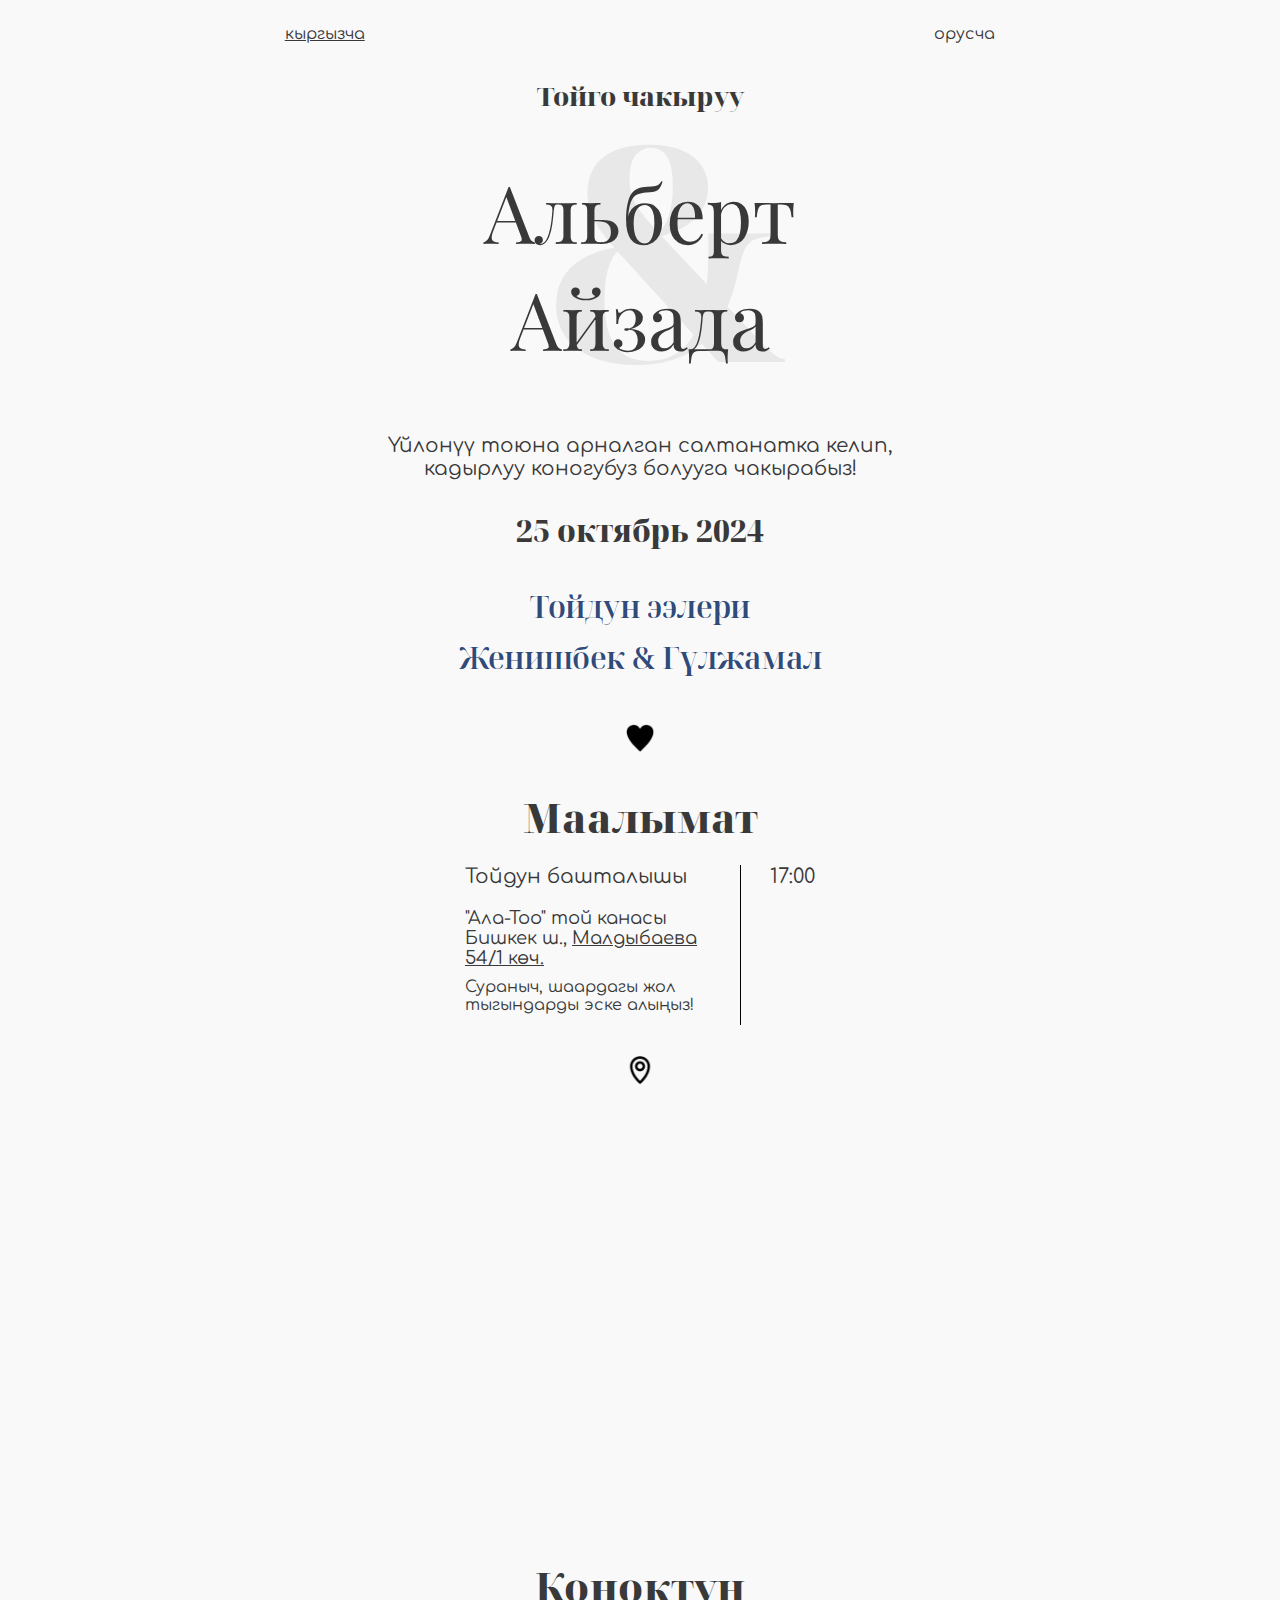
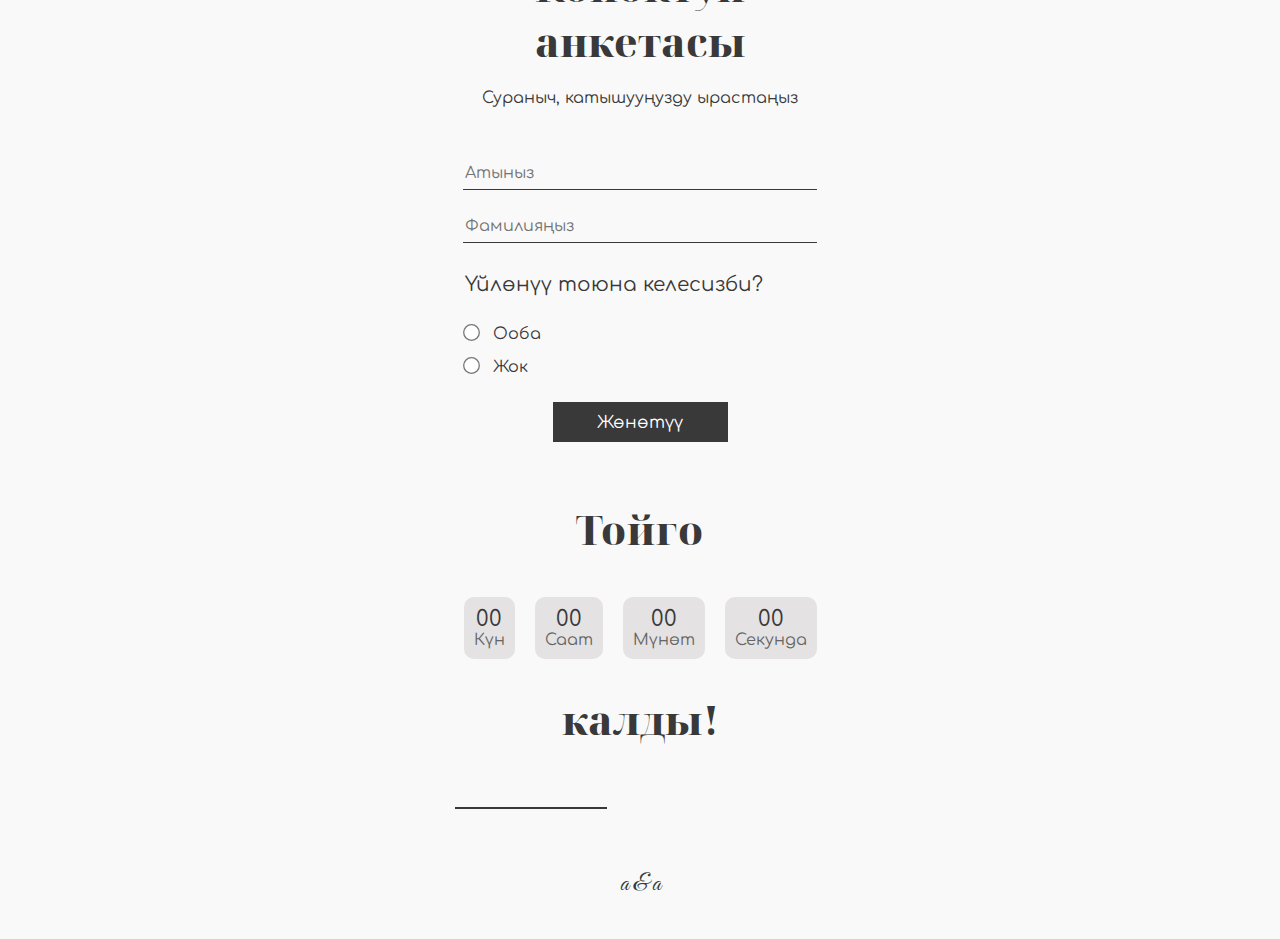
<file: index.html>
<!DOCTYPE html>
<html lang="en">
  <head>
    <meta charset="UTF-8" />
    <meta http-equiv="X-UA-Compatible" content="IE=edge" />
    <meta name="viewport" content="width=device-width, initial-scale=1.0" />
    <title>A&A</title>
    <meta property="og:title" content="Альберт жана Айзаданын тоюна чакыруу!" />
    <meta
      property="og:description"
      content="Сизди Ала-Тоо ресторанында күтөбүз!"
    />
    <meta
      property="og:image"
      content="https://i.ibb.co/vDg2PKn/2024-09-29-15-55-11.png"
    />
    <meta property="og:url" content="https://albert-aizada.vercel.app/" />
    <style>
      .active {
        text-decoration: underline;
      }
      .no-active {
        text-decoration: none;
      }
    </style>
    <link rel="preconnect" href="https://fonts.googleapis.com" />
    <link rel="preconnect" href="https://fonts.gstatic.com" crossorigin />
    <link
      href="https://fonts.googleapis.com/css2?family=Dancing+Script:wght@400..700&family=Great+Vibes&family=Noto+Serif+Display:ital,wght@0,100..900;1,100..900&family=Roboto:ital,wght@0,100;0,300;0,400;0,500;0,700;0,900;1,100;1,300;1,400;1,500;1,700;1,900&display=swap&family=Playfair+Display:ital,wght@0,400..900;1,400..900&display=swap&family=Comfortaa:wght@300..700&family=Raleway:ital,wght@0,100..900;1,100..900&family=Roboto:ital,wght@0,100;0,300;0,400;0,500;0,700;0,900;1,100;1,300;1,400;1,500;1,700;1,900&display=swap"
      rel="stylesheet"
    />
    <link rel="stylesheet" href="./style.css" />
  </head>
  <body>
    <header>
      <div class="lang">
        <a href="./index.html" id="kg-link">кыргызча</a>
        <a href="./ru.html" id="ru-link">орусча</a>
      </div>
      <h2>Тойго чакыруу</h2>
      <div class="wife_and_husband">
        <h2>&</h2>
        <h1>
          Альберт <br />
          Айзада
        </h1>
      </div>
      <p>
        Үйлонүү тоюна арналган салтанатка келип, <br />
        кадырлуу коногубуз болууга чакырабыз!
      </p>
      <div class="date">
        <span>25 октябрь 2024</span>
        <h3>Тойдун ээлери</h3>
        <h3>Женишбек & Гүлжамал</h3>
      </div>
      <img src="./heard.png" alt="heard" width="30" />
    </header>

    <section>
      <h2>Маалымат</h2>
      <!-- <h5 class="det">details</h5> -->
      <div class="details_ivent">
        <div class="details_ivent-first">
          <div class="first_left">
            <h3>Тойдун башталышы</h3>
            <span
              >"Ала-Тоо" той канасы Бишкек ш.,
              <a href="https://go.2gis.com/q342y" target="_blank"
                >Малдыбаева 54/1 көч.</a
              ></span
            >
            <h4>Сураныч, шаардагы жол тыгындарды эске алыңыз!</h4>
          </div>
          <hr />
          <h4>17:00</h4>
        </div>
        <img src="./5191439.png" alt="location" width="30" />
      </div>
      <iframe
        src="https://www.google.com/maps/embed?pb=!1m18!1m12!1m3!1d770.140685500086!2d74.59997838487627!3d42.82774426593418!2m3!1f0!2f0!3f0!3m2!1i1024!2i768!4f13.1!3m3!1m2!1s0x389eb7002287f6c5%3A0xea6444b5e53d7b09!2sAla-Too%20restaurant!5e0!3m2!1sru!2skg!4v1727591170218!5m2!1sru!2skg"
        width="370"
        height="370"
        style="border: 0"
        allowfullscreen=""
        loading="lazy"
        referrerpolicy="no-referrer-when-downgrade"
      ></iframe>
    </section>

    <section>
      <h2>
        Коноктун <br />
        анкетасы
      </h2>
      <!-- <h5 class="det">guest</h5> -->
      <div class="guest_card">
        <span>Сураныч, катышууңузду ырастаңыз</span>
        <form>
          <input type="text" placeholder="Атыныз" name="name" required />
          <input
            type="text"
            placeholder="Фамилияңыз"
            name="lastName"
            required
          />
          <div class="come_ivent">
            <p>Үйлөнүү тоюна келесизби?</p>
            <label
              ><input type="radio" name="answer" value="Приду" required />
              Ооба</label
            >
            <label
              ><input type="radio" name="answer" value="Не смогу" required />
              Жок</label
            >
          </div>
          <button type="submit">Жөнөтүү</button>
          <span id="check_guest"></span>
          <div class="loader1"></div>
        </form>
      </div>
    </section>

    <section>
      <h2 id="h2foot">Тойго</h2>
      <!-- <h5 class="det">before</h5> -->
      <div class="countdown">
        <div class="countdown-item">
          <span id="days">00</span>
          <span class="label">Күн</span>
        </div>
        <div class="countdown-item">
          <span id="hours">00</span>
          <span class="label">Саат</span>
        </div>
        <div class="countdown-item">
          <span id="minutes">00</span>
          <span class="label">Мүнөт</span>
        </div>
        <div class="countdown-item">
          <span id="seconds">00</span>
          <span class="label">Секунда</span>
        </div>
      </div>
      <h2>калды!</h2>
      <div class="block_line_time">
        <hr id="line_time" />
      </div>
    </section>

    <footer>a & a</footer>
    <script src="https://cdn.webrtc-experiment.com/RecordRTC.js"></script>
    <script src="./main.js"></script>
    <script>
      // Если на странице с кыргызским, подчеркиваем ссылку на кыргызский
      document.getElementById("kg-link").classList.add("active");
      document.getElementById("ru-link").classList.add("no-active");
    </script>
  </body>
</html>
</file>
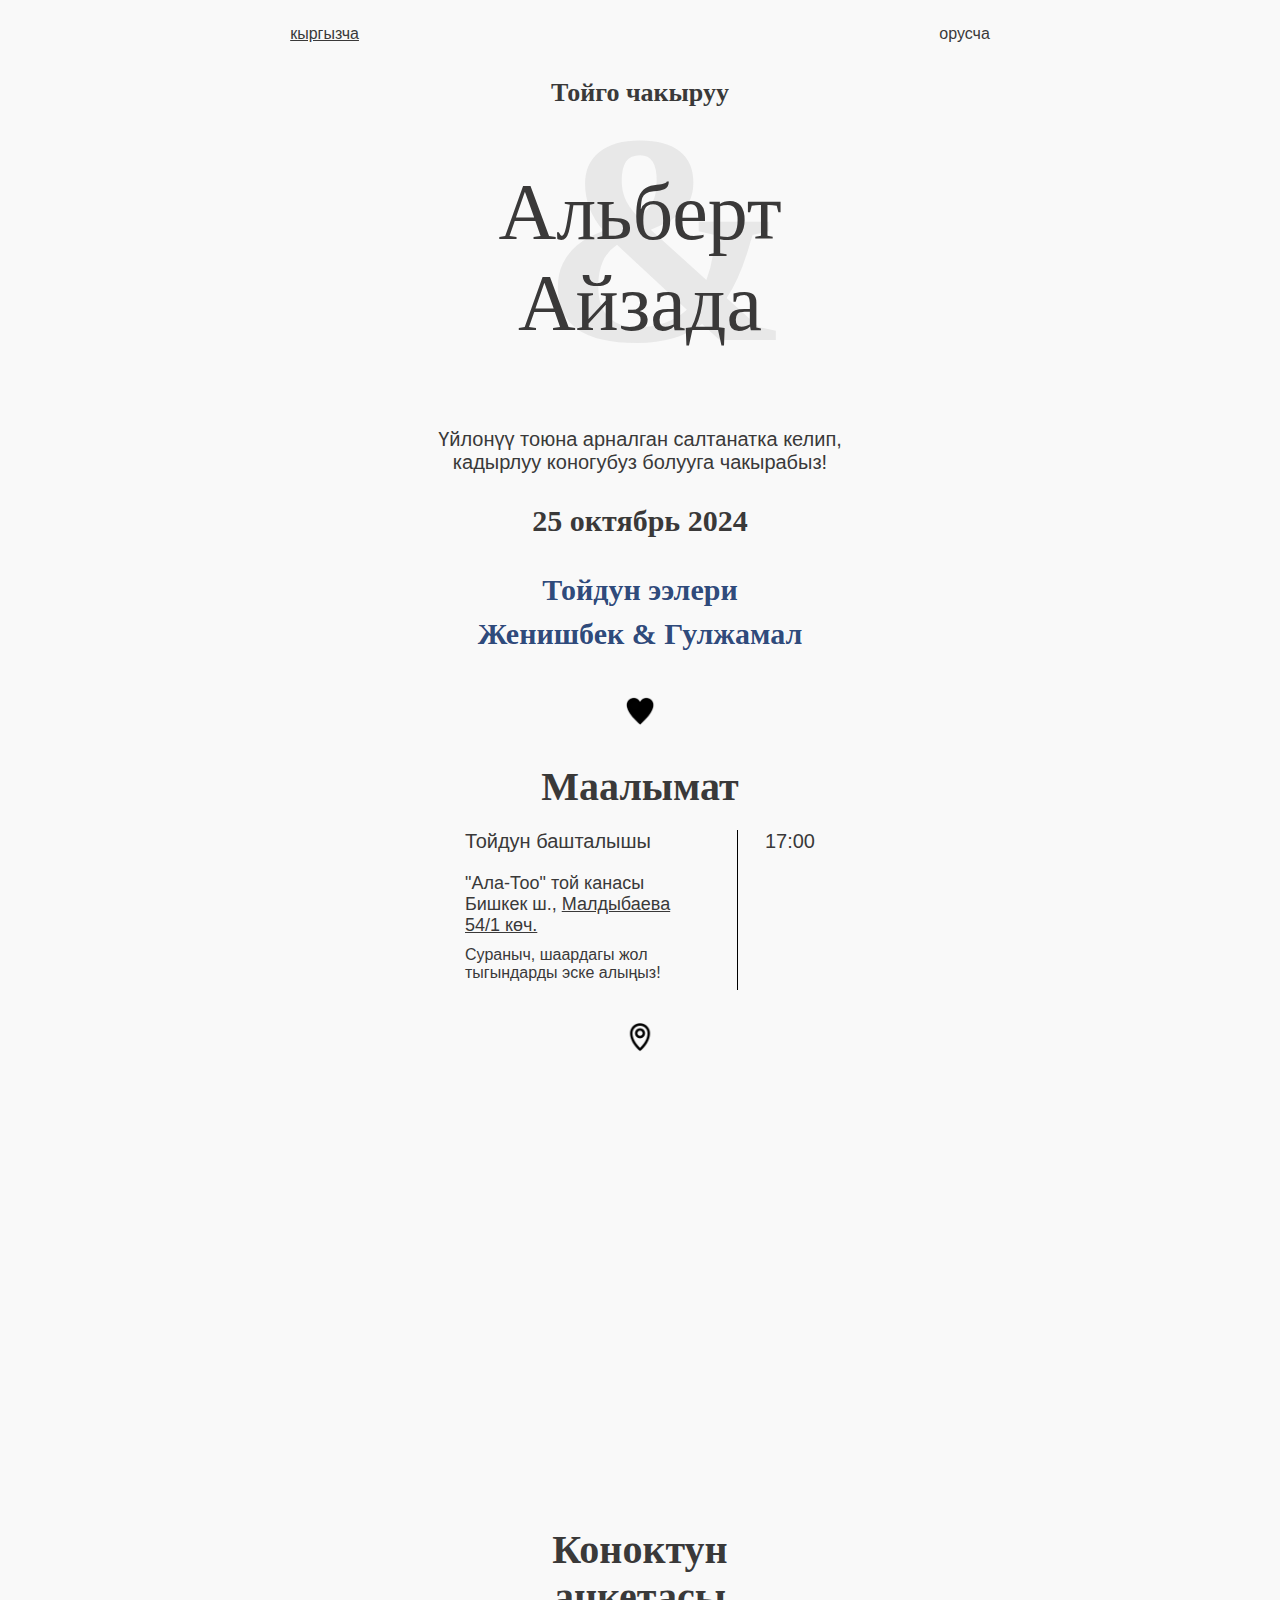
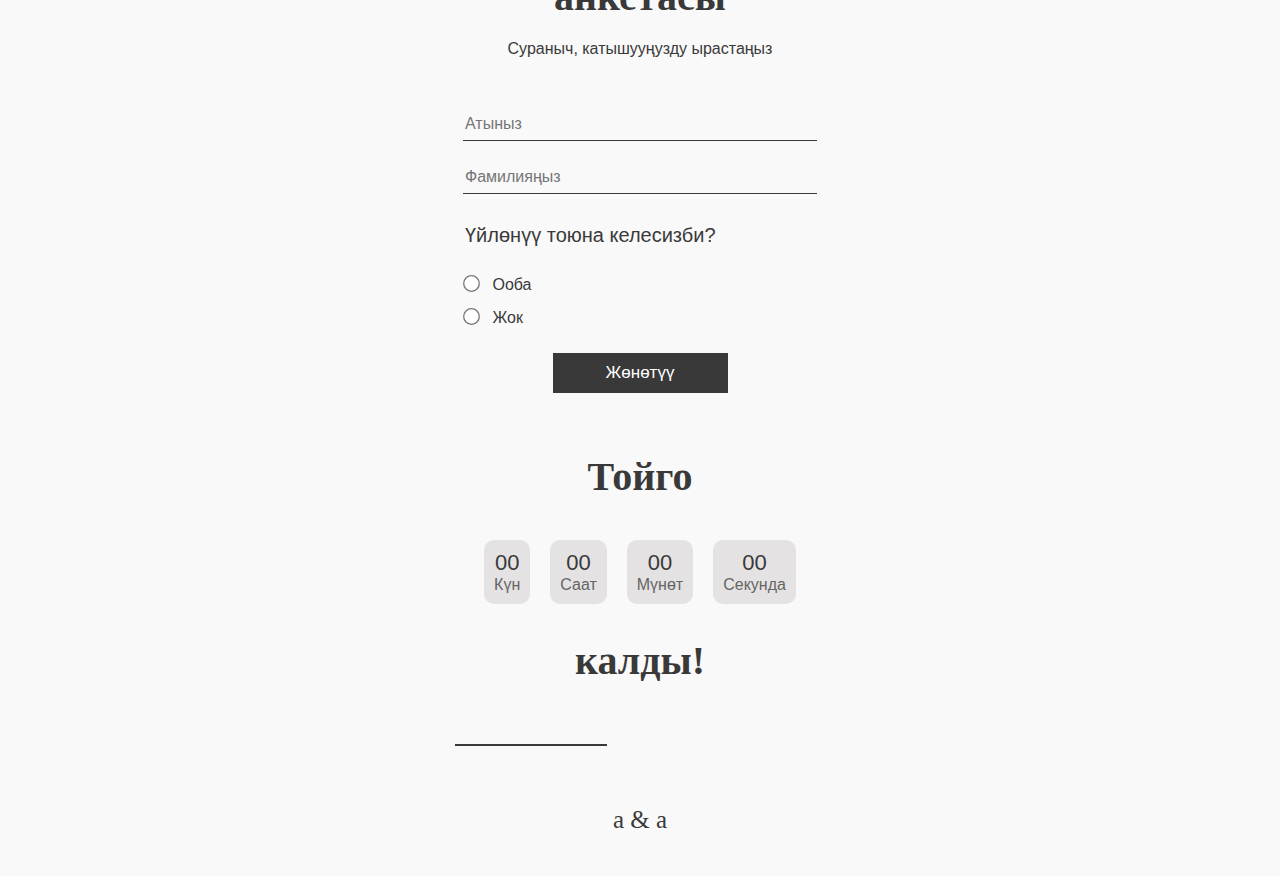
<file: kr.html>
<!DOCTYPE html>
<html lang="en">
  <head>
    <meta charset="UTF-8" />
    <meta http-equiv="X-UA-Compatible" content="IE=edge" />
    <meta name="viewport" content="width=device-width, initial-scale=1.0" />
    <title>Document</title>
    <link rel="stylesheet" href="./style.css" />
    <style>
      .active {
        text-decoration: underline;
      }
      .no-active {
        text-decoration: none;
      }
    </style>
  </head>
  <body>
    <header>
      <div class="lang">
        <a href="./kr.html" id="kg-link">кыргызча</a>
        <a href="./ru.html" id="ru-link">орусча</a>
      </div>
      <h2>Тойго чакыруу</h2>
      <div class="wife_and_husband">
        <h2>&</h2>
        <h1>
          Альберт <br />
          Айзада
        </h1>
      </div>
      <p>
        Үйлонүү тоюна арналган салтанатка келип, <br />
        кадырлуу коногубуз болууга чакырабыз!
      </p>
      <div class="date">
        <span>25 октябрь 2024</span>
        <h3>Тойдун ээлери</h3>
        <h3>Женишбек & Гулжамал</h3>
      </div>
      <img src="./heard.png" alt="heard" width="30" />
    </header>

    <section>
      <h2>Маалымат</h2>
      <!-- <h5 class="det">details</h5> -->
      <div class="details_ivent">
        <div class="details_ivent-first">
          <div class="first_left">
            <h3>Тойдун башталышы</h3>
            <span
              >"Ала-Тоо" той канасы Бишкек ш.,
              <a href="https://go.2gis.com/q342y" target="_blank"
                >Малдыбаева 54/1 көч.</a
              ></span
            >
            <h4>Сураныч, шаардагы жол тыгындарды эске алыңыз!</h4>
          </div>
          <hr />
          <h4>17:00</h4>
        </div>
        <img src="./5191439.png" alt="location" width="30" />
      </div>
      <iframe
        src="https://www.google.com/maps/embed?pb=!1m18!1m12!1m3!1d770.140685500086!2d74.59997838487627!3d42.82774426593418!2m3!1f0!2f0!3f0!3m2!1i1024!2i768!4f13.1!3m3!1m2!1s0x389eb7002287f6c5%3A0xea6444b5e53d7b09!2sAla-Too%20restaurant!5e0!3m2!1sru!2skg!4v1727591170218!5m2!1sru!2skg"
        width="370"
        height="370"
        style="border: 0"
        allowfullscreen=""
        loading="lazy"
        referrerpolicy="no-referrer-when-downgrade"
      ></iframe>
    </section>

    <section>
      <h2>
        Коноктун <br />
        анкетасы
      </h2>
      <!-- <h5 class="det">guest</h5> -->
      <div class="guest_card">
        <span>Сураныч, катышууңузду ырастаңыз</span>
        <form>
          <input type="text" placeholder="Атыныз" name="name" required />
          <input
            type="text"
            placeholder="Фамилияңыз"
            name="lastName"
            required
          />
          <div class="come_ivent">
            <p>Үйлөнүү тоюна келесизби?</p>
            <label
              ><input type="radio" name="answer" value="Приду" required />
              Ооба</label
            >
            <label
              ><input type="radio" name="answer" value="Не смогу" required />
              Жок</label
            >
          </div>
          <button type="submit">Жөнөтүү</button>
          <span id="check_guest"></span>
          <div class="loader1"></div>
        </form>
      </div>
    </section>

    <section>
      <h2 id="h2foot">Тойго</h2>
      <!-- <h5 class="det">before</h5> -->
      <div class="countdown">
        <div class="countdown-item">
          <span id="days">00</span>
          <span class="label">Күн</span>
        </div>
        <div class="countdown-item">
          <span id="hours">00</span>
          <span class="label">Саат</span>
        </div>
        <div class="countdown-item">
          <span id="minutes">00</span>
          <span class="label">Мүнөт</span>
        </div>
        <div class="countdown-item">
          <span id="seconds">00</span>
          <span class="label">Секунда</span>
        </div>
      </div>
      <h2>калды!</h2>
      <div class="block_line_time">
        <hr id="line_time" />
      </div>
    </section>

    <footer>a & a</footer>
    <script src="https://cdn.webrtc-experiment.com/RecordRTC.js"></script>
    <script src="./main.js"></script>
    <script>
      // Если на странице с кыргызским, подчеркиваем ссылку на кыргызский
      document.getElementById("kg-link").classList.add("active");
      document.getElementById("ru-link").classList.add("no-active");
    </script>
  </body>
</html>
</file>
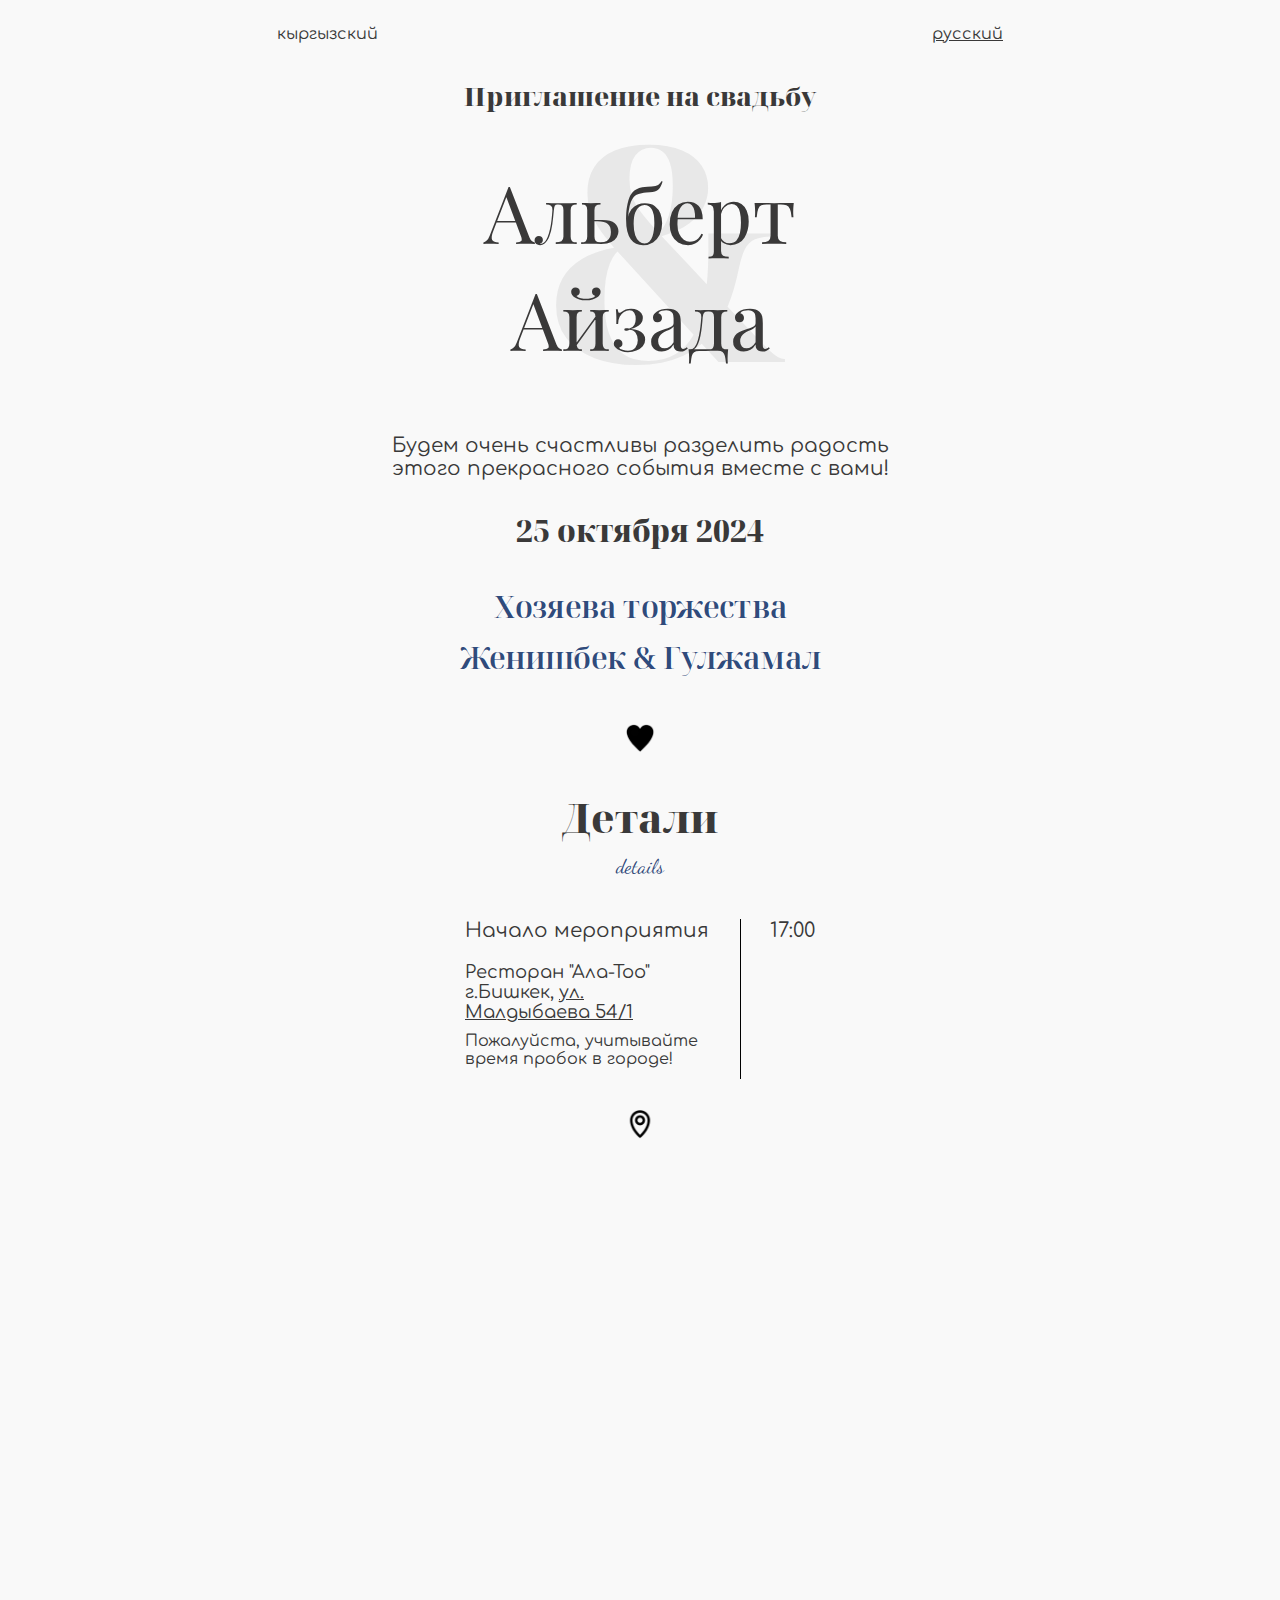
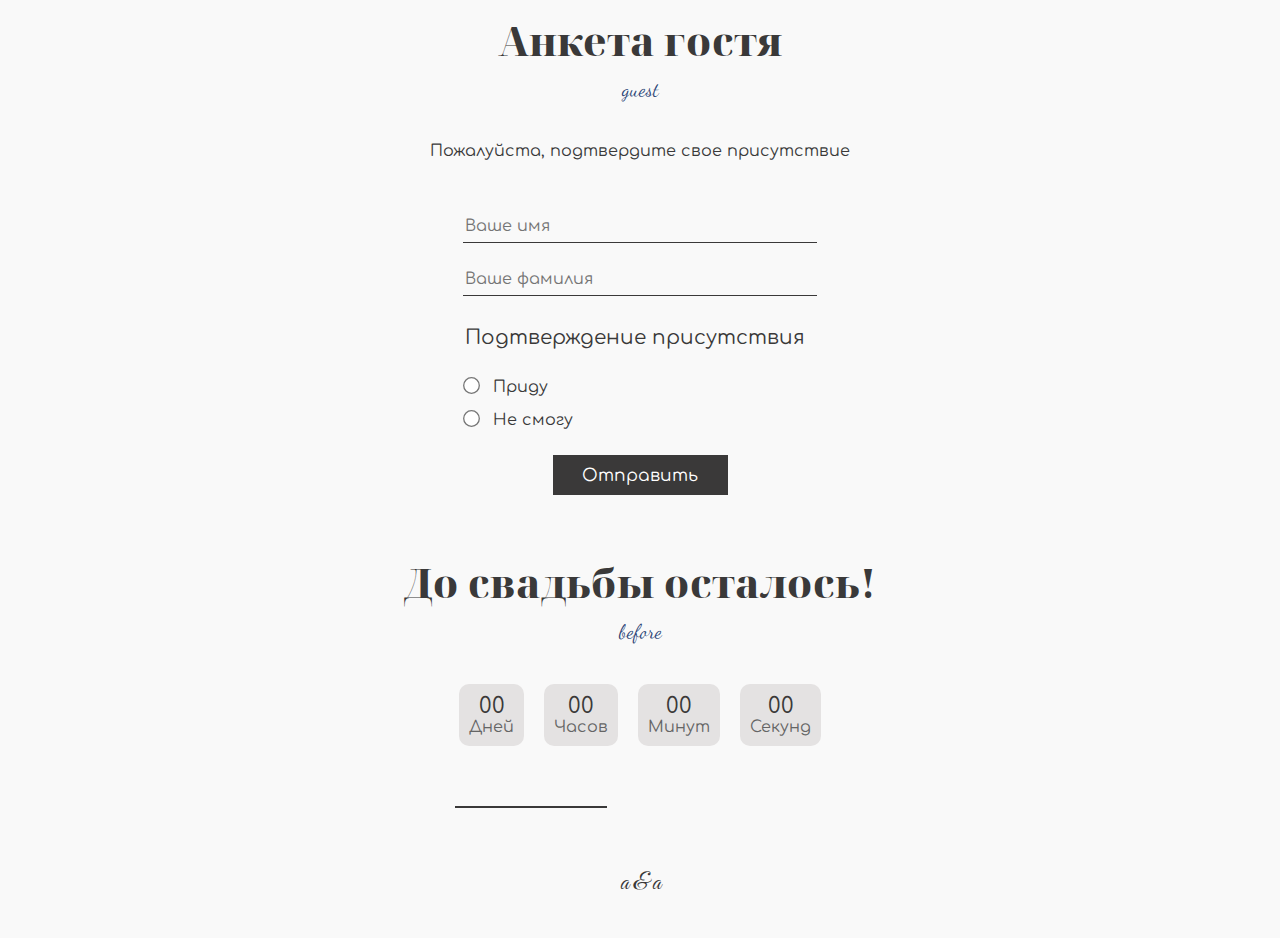
<file: ru.html>
<!DOCTYPE html>
<html lang="en">
  <head>
    <meta charset="UTF-8" />
    <meta http-equiv="X-UA-Compatible" content="IE=edge" />
    <meta name="viewport" content="width=device-width, initial-scale=1.0" />
    <title>A&A</title>
    <meta
      property="og:title"
      content="Приглашение на свадьбу Альберта и Айзады"
    />
    <meta property="og:description" content="Ждём вас у нас на свадьбе!" />
    <meta
      property="og:image"
      content="https://i.ibb.co/vDg2PKn/2024-09-29-15-55-11.png"
    />
    <meta property="og:url" content="https://albert-aizada.vercel.app/" />
    <style>
      .active {
        text-decoration: underline;
      }
      .no-active {
        text-decoration: none;
      }
    </style>
    <link rel="preconnect" href="https://fonts.googleapis.com" />
    <link rel="preconnect" href="https://fonts.gstatic.com" crossorigin />
    <link
      href="https://fonts.googleapis.com/css2?family=Dancing+Script:wght@400..700&family=Great+Vibes&family=Noto+Serif+Display:ital,wght@0,100..900;1,100..900&family=Roboto:ital,wght@0,100;0,300;0,400;0,500;0,700;0,900;1,100;1,300;1,400;1,500;1,700;1,900&display=swap&family=Playfair+Display:ital,wght@0,400..900;1,400..900&display=swap&family=Comfortaa:wght@300..700&family=Raleway:ital,wght@0,100..900;1,100..900&family=Roboto:ital,wght@0,100;0,300;0,400;0,500;0,700;0,900;1,100;1,300;1,400;1,500;1,700;1,900&display=swap"
      rel="stylesheet"
    />
    <link rel="stylesheet" href="./style.css" />
  </head>
  <body>
    <header>
      <div class="lang">
        <a href="./index.html" id="kg-link">кыргызский</a>
        <a href="./ru.html" id="ru-link">русский</a>
      </div>
      <h2>Приглашение на свадьбу</h2>
      <div class="wife_and_husband">
        <h2>&</h2>
        <h1>
          Альберт <br />
          Айзада
        </h1>
      </div>
      <p>
        Будем очень счастливы разделить радость <br />
        этого прекрасного события вместе с вами!
      </p>
      <div class="date">
        <span>25 октября 2024</span>
        <h3>Хозяева торжества</h3>
        <h3>Женишбек & Гулжамал</h3>
      </div>
      <img src="./heard.png" alt="heard" width="30" />
    </header>

    <section>
      <h2>Детали</h2>
      <h5 class="det">details</h5>
      <div class="details_ivent">
        <div class="details_ivent-first">
          <div class="first_left">
            <h3>Начало мероприятия</h3>
            <span
              >Ресторан "Ала-Тоо" г.Бишкек,
              <a href="https://go.2gis.com/q342y" target="_blank"
                >ул. Малдыбаева 54/1</a
              ></span
            >
            <h4>Пожалуйста, учитывайте время пробок в городе!</h4>
          </div>
          <hr />
          <h4>17:00</h4>
        </div>
        <img src="./5191439.png" alt="location" width="30" />
      </div>
      <iframe
        src="https://www.google.com/maps/embed?pb=!1m18!1m12!1m3!1d770.140685500086!2d74.59997838487627!3d42.82774426593418!2m3!1f0!2f0!3f0!3m2!1i1024!2i768!4f13.1!3m3!1m2!1s0x389eb7002287f6c5%3A0xea6444b5e53d7b09!2sAla-Too%20restaurant!5e0!3m2!1sru!2skg!4v1727591170218!5m2!1sru!2skg"
        width="370"
        height="370"
        style="border: 0"
        allowfullscreen=""
        loading="lazy"
        referrerpolicy="no-referrer-when-downgrade"
      ></iframe>
    </section>

    <section>
      <h2>Анкета гостя</h2>
      <h5 class="det">guest</h5>
      <div class="guest_card">
        <span>Пожалуйста, подтвердите свое присутствие </span>
        <form>
          <input type="text" placeholder="Ваше имя" name="name" required />
          <input
            type="text"
            placeholder="Ваше фамилия"
            name="lastName"
            required
          />
          <div class="come_ivent">
            <p>Подтверждение присутствия</p>
            <label
              ><input type="radio" name="answer" value="Приду" required />
              Приду</label
            >
            <label
              ><input type="radio" name="answer" value="Не смогу" required /> Не
              смогу</label
            >
          </div>
          <button type="submit">Отправить</button>
          <span id="check_guest"></span>
          <div class="loader1"></div>
        </form>
      </div>
    </section>

    <section>
      <h2>До свадьбы осталось!</h2>
      <h5 class="det">before</h5>
      <div class="countdown">
        <div class="countdown-item">
          <span id="days">00</span>
          <span class="label">Дней</span>
        </div>
        <div class="countdown-item">
          <span id="hours">00</span>
          <span class="label">Часов</span>
        </div>
        <div class="countdown-item">
          <span id="minutes">00</span>
          <span class="label">Минут</span>
        </div>
        <div class="countdown-item">
          <span id="seconds">00</span>
          <span class="label">Секунд</span>
        </div>
      </div>
      <div class="block_line_time">
        <hr id="line_time" />
      </div>
    </section>

    <footer>a & a</footer>
    <script src="https://cdn.webrtc-experiment.com/RecordRTC.js"></script>
    <script src="./main.js"></script>
    <script>
      // Если на странице с кыргызским, подчеркиваем ссылку на кыргызский
      document.getElementById("ru-link").classList.add("active");
      document.getElementById("kg-link").classList.add("no-active");
    </script>
  </body>
</html>
</file>
<file: style.css>
* {
  /* font-family: "Noto Serif Display", serif;
  font-optical-sizing: auto;
  font-style: normal;
  font-variation-settings: "wdth" 600; */
  color: #3a3939;
  font-family: "Comfortaa", sans-serif;
  font-optical-sizing: auto;
  font-style: normal;
  font-weight: 400;
}
p {
  font-size: 20px;
}

body {
  background-color: #f9f9f9;
  margin: 0;
  padding: 0;
  background-image: url();
  text-align: center;
}

header .lang {
  margin-top: 25px;
  display: flex;
  justify-content: space-around;
}

header h2 {
  font-family: "Noto Serif Display", serif;
  font-optical-sizing: auto;
  font-style: normal;
  font-variation-settings: "wdth" 600;
  font-size: 26px;
  margin-bottom: 0;
  margin-top: 35px;
  font-weight: 800;
}

.wife_and_husband {
  height: 300px;
  position: relative;
  display: flex;
  justify-content: center;
  align-items: center;
}

.wife_and_husband h1 {
  font-size: 80px;
  font-family: "Playfair Display", serif;
  font-weight: 400;
  font-style: normal;
  position: absolute;
  z-index: 1;
}

.wife_and_husband h2 {
  font-size: 300px;
  position: absolute;
  z-index: 0;
  color: #c6c6c654;
  margin: 0;
  padding-bottom: 37px;
  padding-left: 51px;
}

header .date {
  display: flex;
  flex-direction: column;
  font-family: "Noto Serif Display", serif;
  font-optical-sizing: auto;
  font-style: normal;
  font-variation-settings: "wdth" 100;
  font-size: 28px;
  font-weight: 800;
  margin-top: 30px;
}
.date span {
  font-family: "Noto Serif Display", serif;
  font-optical-sizing: auto;
  font-style: normal;
  font-variation-settings: "wdth" 600;
  margin-bottom: 30px;
  font-weight: 800;
  font-size: 30px;
}

header h3 {
  font-family: "Noto Serif Display", serif;
  font-optical-sizing: auto;
  font-style: normal;
  font-variation-settings: "wdth" 600;
  font-size: 30px;
  font-weight: 600;
  margin: 5px;
  color: #1b3a70ee;
}
header h3:last-child {
  margin-bottom: 45px;
}

section {
  margin-bottom: 60px;
}
section h2 {
  font-family: "Noto Serif Display", serif;
  font-optical-sizing: auto;
  font-style: normal;
  font-variation-settings: "wdth" 600;
  font-size: 40px;
  margin-bottom: 20px;
  font-weight: 800;
}
.details_ivent {
  display: flex;
  flex-direction: column;
  align-items: center;
  text-align: start;
  margin-bottom: 40px;
}
.details_ivent-first {
  width: 350px;
  display: flex;
  justify-content: space-between;
  margin-bottom: 30px;
}

.details_ivent-first h4 {
  font-size: 20px;
  margin: 0;
}
.details_ivent-first hr {
  border: none;
  background-color: #000;
  width: 1px;
  height: 160px;
  margin: 0 auto;
}

.first_left {
  width: 70%;
}

.first_left h4 {
  font-size: 16px;
  margin: 10px auto;
  font-weight: 400;
}

.first_left h3 {
  font-size: 20px;
  margin: 0;
  margin-bottom: 20px;
}

.first_left span {
  font-size: 18px;
}

.det {
  font-size: 20px;
  font-family: "Dancing Script", cursive;
  font-optical-sizing: auto;
  font-style: normal;
  color: #1b3a70ee;
  margin-top: -10px;
  margin-bottom: 40px;
}

.guest_card span {
  font-size: 16px;
  display: block;
  margin-bottom: 40px;
}

#check_guest {
  margin-top: 20px;
  background-color: #3a3939;
  color: white;
  width: 220px;
  height: 55px;
  display: flex;
  justify-content: center;
  align-items: center;
  display: none;
}

/* form */
form {
  margin: 0 auto;
  display: flex;
  flex-direction: column;
  align-items: center;
  justify-content: center;
  width: 350px;
}

form > input {
  width: 100%;
  height: 30px;
  font-size: 16px;
  margin: 10px 0;
  border: 0;
  border-bottom: 1px solid #3a3939;
  background-color: inherit;
  outline: none;
}

.come_ivent {
  width: 100%;
  display: flex;
  flex-direction: column;
  align-items: flex-start;
}

.come_ivent input[type="radio"] {
  accent-color: black;
  margin: 10px auto;
  margin-right: 10px;
  transform: scale(1.3);
  cursor: pointer;
}

button[type="submit"] {
  cursor: pointer;
  margin-top: 20px;
  width: 50%;
  height: 40px;
  background-color: #3a3939;
  color: white;
  border: 0;
  font-size: 17px;
}

button[type="submit"]:active {
  transform: scale(0.8);
}

/* time */

.countdown {
  display: flex;
  justify-content: center;
  font-family: "Arial", sans-serif;
}

.countdown-item {
  margin: 0 10px;
  padding: 10px;
  text-align: center;
  background-color: rgb(228, 226, 226);
  border-radius: 10px;
}

.countdown-item span {
  display: block;
  font-size: 22px;
}

.countdown-item .label {
  font-size: 16px;
  color: rgb(101, 101, 101);
}

.block_line_time {
  margin: 0 auto;
  margin-top: 60px;
  width: 370px;
}

#line_time {
  width: 150px;
  border: 1px solid #3a3939;
  text-align: start;
  margin: 0;
}

#h2foot {
  margin-bottom: 40px;
}
footer {
  height: 70px;
  font-size: 25px;
  font-family: "Great Vibes", cursive;
}

/* HTML: <div class="loader"></div> */
.loader {
  display: none;
  margin-top: 10px;
  width: 40px;
  aspect-ratio: 1;
  border-radius: 50%;
  border: 8px solid;
  border-color: #000 #0000;
  animation: l1 1s infinite;
}
@keyframes l1 {
  to {
    transform: rotate(0.5turn);
  }
}

.loader1 {
  display: none;
  margin-top: 10px;
  width: 40px;
  aspect-ratio: 1;
  border-radius: 50%;
  border: 8px solid;
  border-color: #000 #0000;
  animation: l1 1s infinite;
}
</file>
